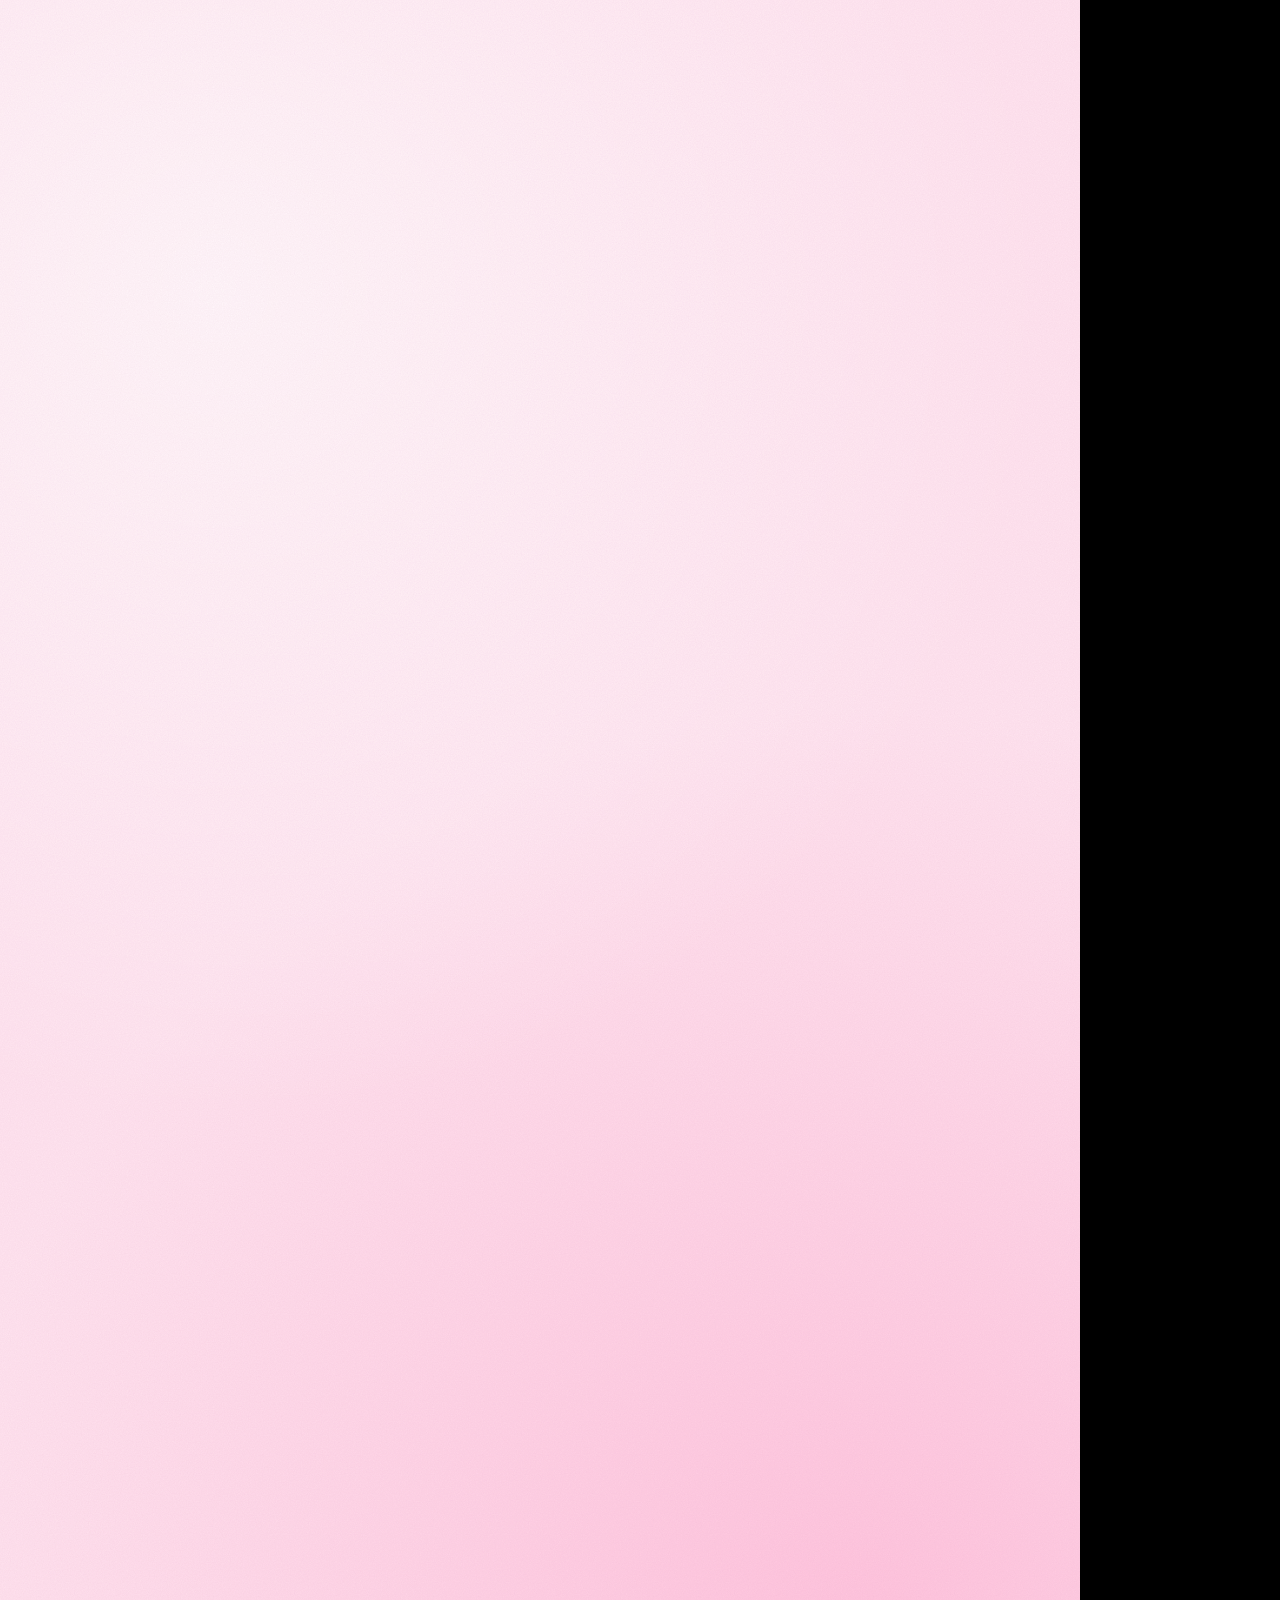
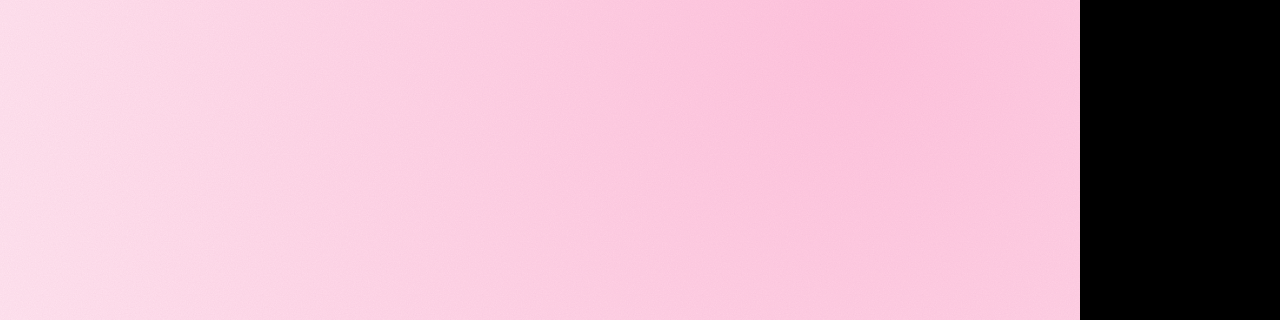
<file: video/scenes.html>
<!doctype html>
<html lang="ru">
<head>
<meta charset="utf-8">
<title>Видео для Еркем — сцены</title>
<link href="https://fonts.googleapis.com/css2?family=Caveat:wght@700&family=Nunito:wght@800;900&family=Oi&display=swap" rel="stylesheet">
<style>
  :root { --pink: #FF5FA2; --pink2: #FF9CC6; --rasp: #C2185B; --blush: #FFE4EF; --gold: #FFC93C; --plum: #5B1A4A; --mint: #3DDBB0; }
  * { box-sizing: border-box; margin: 0; }
  html, body { width: 100%; height: 100%; overflow: hidden; background: #000; }
  #stage { position: relative; overflow: hidden; background-color: var(--blush); font-family: 'Nunito', sans-serif; color: var(--plum);
    background-image:
      url("data:image/svg+xml,%3Csvg xmlns='http://www.w3.org/2000/svg' width='220' height='220'%3E%3Cfilter id='n'%3E%3CfeTurbulence type='fractalNoise' baseFrequency='.85' numOctaves='3' stitchTiles='stitch'/%3E%3CfeColorMatrix values='0 0 0 0 .55 0 0 0 0 .2 0 0 0 0 .4 0 0 0 .1 0'/%3E%3C/filter%3E%3Crect width='100%25' height='100%25' filter='url(%23n)'/%3E%3C/svg%3E"),
      radial-gradient(circle at 20% 15%, rgba(255,255,255,.7), transparent 45%),
      radial-gradient(circle at 80% 85%, rgba(255,156,198,.45), transparent 50%); }
  .layer { position: absolute; inset: 0; }
  .scene { position: absolute; inset: 0; visibility: hidden; }
  .abs { position: absolute; left: 0; top: 0; }
  .doodle { width: 100%; height: auto; display: block; overflow: visible; }
  .sticker { position: absolute; left: 0; top: 0; background: #fff; padding: calc(var(--u) * 1.2); border-radius: calc(var(--u) * 2);
    box-shadow: 0 0 0 1px rgba(91,26,74,.08), 0 calc(var(--u) * 2.2) calc(var(--u) * 3.5) calc(var(--u) * -1.5) rgba(91,26,74,.55); }
  .sticker img { display: block; width: 100%; height: 100%; object-fit: cover; border-radius: calc(var(--u) * 1); }
  .sticker .sheen { position: absolute; inset: 0; border-radius: inherit; background: linear-gradient(115deg, transparent 35%, rgba(255,255,255,.6) 46%, rgba(255,214,236,.45) 50%, transparent 60%); background-size: 260% 100%; background-position: 130% 0; mix-blend-mode: screen; }
  .tape { position: absolute; width: calc(var(--u) * 13); height: calc(var(--u) * 4); background:
    radial-gradient(circle at 20% 30%, rgba(255,255,255,.95) 0 1.5px, transparent 2.2px) 0 0 / 12px 10px,
    repeating-linear-gradient(90deg, rgba(255,255,255,.35) 0 7px, transparent 7px 14px), rgba(255,95,162,.7); z-index: 2; }
  .tape.t1 { top: calc(var(--u) * -2); left: 50%; transform: translateX(-50%) rotate(-4deg); }
  .tape.t2 { top: calc(var(--u) * -1); left: calc(var(--u) * -4); transform: rotate(-38deg); background-color: rgba(61,219,176,.7); }
  .tape.t3 { bottom: calc(var(--u) * -1); right: calc(var(--u) * -4); transform: rotate(-36deg); background-color: rgba(255,201,60,.8); }
  .pill { position: absolute; left: 0; top: 0; white-space: nowrap; background: var(--gold); border: calc(var(--u) * .5) solid var(--plum); border-radius: 999px; padding: calc(var(--u) * .6) calc(var(--u) * 2.4) calc(var(--u) * .9);
    font: 700 calc(var(--u) * 5.4)/1 'Caveat', cursive; color: var(--plum); box-shadow: 0 calc(var(--u) * .7) 0 var(--plum); }
  .pill.pink { background: #fff; color: var(--rasp); }
  .hand { font-family: 'Caveat', cursive; font-weight: 700; }
  .oi { font-family: 'Oi', sans-serif; font-weight: 400; }
  .sticker-text { color: var(--pink); text-shadow: 3px 3px 0 #fff, -3px 3px 0 #fff, 3px -3px 0 #fff, -3px -3px 0 #fff, 0 4px 0 #fff, 4px 0 0 #fff, -4px 0 0 #fff, 0 calc(var(--u) * 1.4) 0 var(--rasp), 0 calc(var(--u) * 1.7) 0 var(--plum); }
  .head { position: absolute; left: 0; top: 0; white-space: nowrap; font: 700 calc(var(--u) * 8)/1 'Caveat', cursive; color: var(--rasp); background: #fff; padding: calc(var(--u) * .8) calc(var(--u) * 3) calc(var(--u) * 1.4); border-radius: calc(var(--u) * 1.4); box-shadow: 0 calc(var(--u) * .8) 0 var(--plum); border: calc(var(--u) * .45) solid var(--plum); }
  .conf { position: absolute; left: 0; top: 0; width: calc(var(--u) * 1.6); height: calc(var(--u) * 2.4); border-radius: 2px; }
  .conf.star { clip-path: polygon(50% 0, 61% 35%, 98% 35%, 68% 57%, 79% 91%, 50% 70%, 21% 91%, 32% 57%, 2% 35%, 39% 35%); width: calc(var(--u) * 3); height: calc(var(--u) * 3); }
  .flash { position: absolute; inset: 0; background: #fff; opacity: 0; z-index: 50; }
  .wipe { position: absolute; top: -20%; height: 140%; width: 70%; z-index: 60; background:
    radial-gradient(circle at 20% 30%, rgba(255,255,255,.9) 0 3px, transparent 4px) 0 0 / 34px 30px,
    repeating-linear-gradient(90deg, rgba(255,255,255,.35) 0 22px, transparent 22px 44px), var(--pink); transform: rotate(12deg); box-shadow: 0 0 0 calc(var(--u) * .8) var(--plum); }
  .glam { position: absolute; inset: 0; background: radial-gradient(ellipse at 50% 35%, #7A2A66, #3A1040 70%); }
  .cover { position: absolute; left: 0; top: 0; background: #fff; padding: calc(var(--u) * 1.2); border-radius: calc(var(--u) * 1); box-shadow: 0 calc(var(--u) * 3) calc(var(--u) * 6) rgba(0,0,0,.5); overflow: hidden; }
  .cover img { display: block; width: 100%; height: 100%; object-fit: cover; }
  .cover .mast { position: absolute; left: 0; right: 0; top: calc(var(--u) * 2); text-align: center; font: 400 calc(var(--u) * 13)/1 'Oi', sans-serif; color: #fff; text-shadow: 0 calc(var(--u) * .8) 0 var(--rasp), 0 0 calc(var(--u) * 3) rgba(0,0,0,.35); }
  .cover .cap { position: absolute; left: calc(var(--u) * 3); bottom: calc(var(--u) * 3); max-width: 80%; font: 700 calc(var(--u) * 6.4)/1.05 'Caveat', cursive; color: #fff; background: var(--rasp); padding: calc(var(--u) * .6) calc(var(--u) * 2) calc(var(--u) * 1); transform: rotate(-3deg); }
  .burst { position: absolute; left: 0; top: 0; width: calc(var(--u) * 16); height: calc(var(--u) * 16); background: #fff; clip-path: polygon(50% 0, 56% 42%, 100% 50%, 56% 58%, 50% 100%, 44% 58%, 0 50%, 44% 42%); opacity: 0; z-index: 40; }
  .polaroid { position: absolute; left: 0; top: 0; background: #fff; padding: calc(var(--u) * 1.6) calc(var(--u) * 1.6) calc(var(--u) * 7); box-shadow: 0 calc(var(--u) * 2) calc(var(--u) * 3) rgba(91,26,74,.4); }
  .polaroid img { display: block; width: 100%; height: 100%; object-fit: cover; }
  .polaroid .pc { position: absolute; left: 0; right: 0; bottom: calc(var(--u) * 1.2); text-align: center; font: 700 calc(var(--u) * 5.4)/1 'Caveat', cursive; color: var(--rasp); }
  .carpet { position: absolute; background: linear-gradient(90deg, #A8102E, #E0213F 20%, #E0213F 80%, #A8102E); box-shadow: inset 0 0 0 calc(var(--u) * .8) #FFC93C; }
  .big-love { position: absolute; left: 0; top: 0; width: 100%; text-align: center; font: 400 calc(var(--u) * 12)/1.05 'Oi', sans-serif; }
  .big-love span { display: inline-block; }
</style>
</head>
<body>
<div id="stage"></div>
<script src="https://cdnjs.cloudflare.com/ajax/libs/gsap/3.12.5/gsap.min.js"></script>
<script type="module" src="scenes.js"></script>
</body>
</html>
</file>
